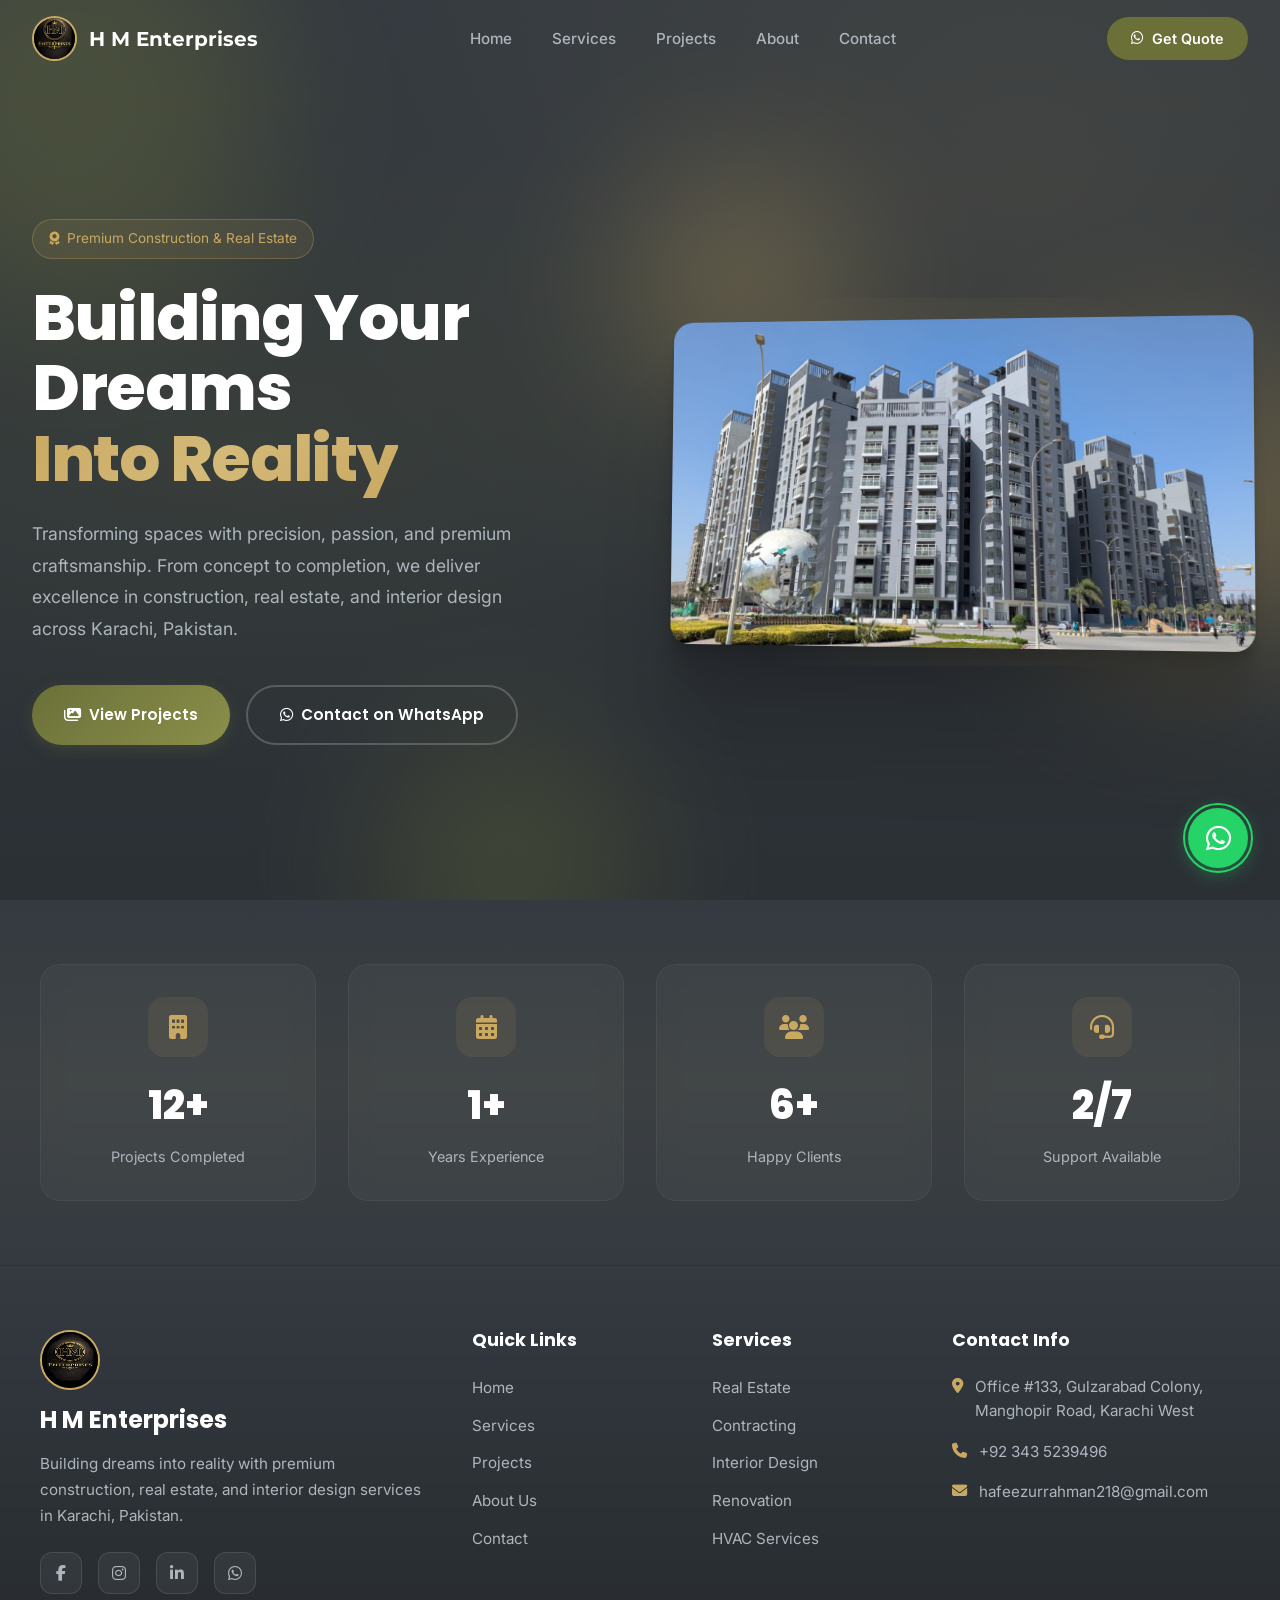
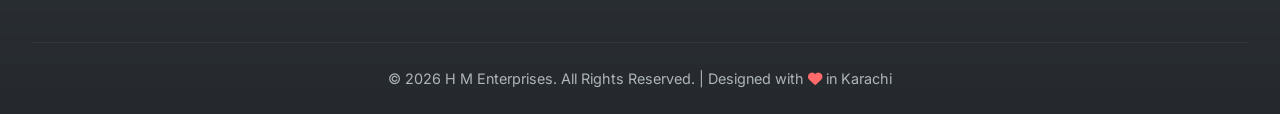
<file: index.html>
<!DOCTYPE html>
<html lang="en">
<head>
    <meta charset="UTF-8">
    <meta name="viewport" content="width=device-width, initial-scale=1.0">
    <title>H M Enterprises | Building Dreams Into Reality</title>
    <link rel="preconnect" href="https://fonts.googleapis.com">
    <link rel="preconnect" href="https://fonts.gstatic.com" crossorigin>
    <link href="https://fonts.googleapis.com/css2?family=Poppins:wght@300;400;500;600;700;800&family=Montserrat:wght@400;500;600;700;800&family=Inter:wght@300;400;500;600;700&display=swap" rel="stylesheet">
    <link rel="stylesheet" href="style.css">
    <link rel="stylesheet" href="https://cdnjs.cloudflare.com/ajax/libs/font-awesome/6.5.1/css/all.min.css">
</head>
<meta name="google-site-verification" content="NryVnWxj9DdoJFz3zTG2UWK9ZLEI1lqTYC0kqYDlHhw" />
<body>
    <!-- Navigation -->
    <nav class="navbar" id="navbar">
        <div class="nav-container">
            <a href="#" class="nav-logo">
                <img src="picture/logo.jpeg" alt="H M Enterprises Logo">
                <span>H M Enterprises</span>
            </a>
            <ul class="nav-links" id="navLinks">
                <li><a href="index.html" class="nav-link active">Home</a></li>
                <li><a href="services.html" class="nav-link">Services</a></li>
                <li><a href="projects.html" class="nav-link">Projects</a></li>
                <li><a href="about.html" class="nav-link">About</a></li>
                <li><a href="contact.html" class="nav-link">Contact</a></li>
            </ul>
            <a href="https://wa.me/923435239496" class="nav-cta" target="_blank">
                <i class="fab fa-whatsapp"></i> Get Quote
            </a>
            <button class="mobile-toggle" id="mobileToggle" aria-label="Toggle menu">
                <span></span>
                <span></span>
                <span></span>
            </button>
        </div>
    </nav>

    <!-- Hero Section -->
    <section class="hero" id="home">
        <div class="hero-bg">
            <div class="hero-gradient"></div>
            <div class="floating-shapes">
                <div class="shape shape-1"></div>
                <div class="shape shape-2"></div>
                <div class="shape shape-3"></div>
                <div class="shape shape-4"></div>
            </div>
        </div>
        <div class="hero-content">
            <div class="hero-badge reveal">
                <i class="fas fa-award"></i>
                <span>Premium Construction & Real Estate</span>
            </div>
            <h1 class="hero-title reveal">
                Building Your Dreams<br>
                <span class="gold-text">Into Reality</span>
            </h1>
            <p class="hero-subtitle reveal">
                Transforming spaces with precision, passion, and premium craftsmanship. 
                From concept to completion, we deliver excellence in construction, 
                real estate, and interior design across Karachi, Pakistan.
            </p>
            <div class="hero-buttons reveal">
                <a href="projects.html" class="btn btn-primary">
                    <i class="fas fa-images"></i> View Projects
                </a>
                <a href="https://wa.me/923435239496" class="btn btn-whatsapp" target="_blank">
                    <i class="fab fa-whatsapp"></i> Contact on WhatsApp
                </a>
            </div>
        </div>
        <div class="hero-image reveal">
            <img src="picture/office.jpeg" alt="Luxury Architecture">
            <div class="hero-image-glow"></div>
        </div>
    </section>

    <!-- Statistics Section -->
    <section class="stats" id="stats">
        <div class="stats-container">
            <div class="stat-item reveal" data-target="100">
                <div class="stat-icon"><i class="fas fa-building"></i></div>
                <div class="stat-number"><span class="counter">0</span>+</div>
                <div class="stat-label">Projects Completed</div>
            </div>
            <div class="stat-item reveal" data-target="15">
                <div class="stat-icon"><i class="fas fa-calendar-alt"></i></div>
                <div class="stat-number"><span class="counter">0</span>+</div>
                <div class="stat-label">Years Experience</div>
            </div>
            <div class="stat-item reveal" data-target="50">
                <div class="stat-icon"><i class="fas fa-users"></i></div>
                <div class="stat-number"><span class="counter">0</span>+</div>
                <div class="stat-label">Happy Clients</div>
            </div>
            <div class="stat-item reveal" data-target="24">
                <div class="stat-icon"><i class="fas fa-headset"></i></div>
                <div class="stat-number"><span class="counter">0</span>/7</div>
                <div class="stat-label">Support Available</div>
            </div>
        </div>
    </section>
    <!-- Footer -->
    <footer class="footer">
        <div class="footer-container">
            <div class="footer-brand">
                <img src="picture/logo.jpeg" alt="H M Enterprises">
                <h3>H M Enterprises</h3>
                <p>Building dreams into reality with premium construction, real estate, and interior design services in Karachi, Pakistan.</p>
                <div class="social-links">
                    <a href="#" aria-label="Facebook"><i class="fab fa-facebook-f"></i></a>
                    <a href="#" aria-label="Instagram"><i class="fab fa-instagram"></i></a>
                    <a href="#" aria-label="LinkedIn"><i class="fab fa-linkedin-in"></i></a>
                    <a href="https://wa.me/923435239496" aria-label="WhatsApp"><i class="fab fa-whatsapp"></i></a>
                </div>
            </div>
            <div class="footer-links">
                <h4>Quick Links</h4>
                <ul>
                    <li><a href="index.html">Home</a></li>
                    <li><a href="services.html">Services</a></li>
                    <li><a href="projects.html">Projects</a></li>
                    <li><a href="about.html">About Us</a></li>
                    <li><a href="contact.html">Contact</a></li>
                </ul>
            </div>
            <div class="footer-links">
                <h4>Services</h4>
                <ul>
                    <li><a href="#services">Real Estate</a></li>
                    <li><a href="#services">Contracting</a></li>
                    <li><a href="#services">Interior Design</a></li>
                    <li><a href="#services">Renovation</a></li>
                    <li><a href="#services">HVAC Services</a></li>
                </ul>
            </div>
            <div class="footer-contact">
                <h4>Contact Info</h4>
                <p><i class="fas fa-map-marker-alt"></i> Office #133, Gulzarabad Colony, Manghopir Road, Karachi West</p>
                <p><i class="fas fa-phone"></i> +92 343 5239496</p>
                <p><i class="fas fa-envelope"></i> hafeezurrahman218@gmail.com</p>
            </div>
        </div>
        <div class="footer-bottom">
            <p>&copy; 2026 H M Enterprises. All Rights Reserved. | Designed with <i class="fas fa-heart"></i> in Karachi</p>
        </div>
    </footer>

    <!-- Floating WhatsApp Button -->
    <a href="https://wa.me/923435239496" class="whatsapp-float" target="_blank" aria-label="Chat on WhatsApp">
        <i class="fab fa-whatsapp"></i>
        <span class="whatsapp-pulse"></span>
    </a>

    <script src="script.js"></script>
</body>
</html>
</file>
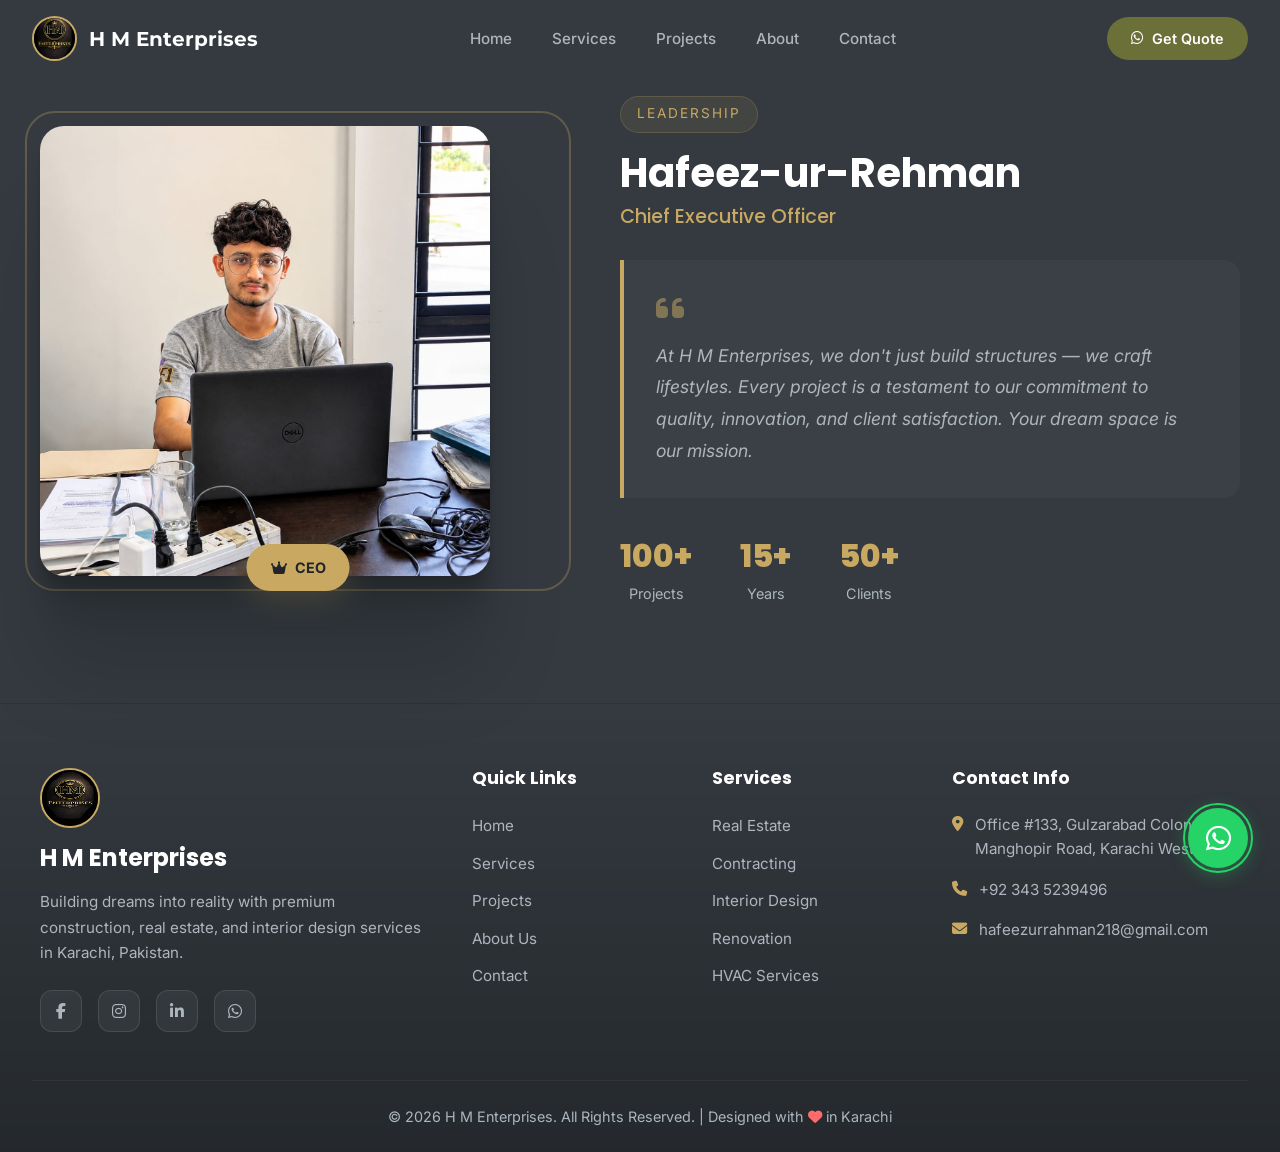
<file: about.html>
<!DOCTYPE html>
<html lang="en">
<head>
    <meta charset="UTF-8">
    <meta name="viewport" content="width=device-width, initial-scale=1.0">
    <title>H M Enterprises | Building Dreams Into Reality</title>
    <link rel="preconnect" href="https://fonts.googleapis.com">
    <link rel="preconnect" href="https://fonts.gstatic.com" crossorigin>
    <link href="https://fonts.googleapis.com/css2?family=Poppins:wght@300;400;500;600;700;800&family=Montserrat:wght@400;500;600;700;800&family=Inter:wght@300;400;500;600;700&display=swap" rel="stylesheet">
    <link rel="stylesheet" href="style.css">
    <link rel="stylesheet" href="https://cdnjs.cloudflare.com/ajax/libs/font-awesome/6.5.1/css/all.min.css">
</head>
<body>
    <!-- Navigation -->
    <nav class="navbar" id="navbar">
        <div class="nav-container">
            <a href="#" class="nav-logo">
                <img src="picture/logo.jpeg" alt="H M Enterprises Logo">
                <span>H M Enterprises</span>
            </a>
            <ul class="nav-links" id="navLinks">
                <li><a href="index.html" class="nav-link active">Home</a></li>
                <li><a href="services.html" class="nav-link">Services</a></li>
                <li><a href="projects.html" class="nav-link">Projects</a></li>
                <li><a href="about.html" class="nav-link">About</a></li>
                <li><a href="contact.html" class="nav-link">Contact</a></li>
            </ul>
            <a href="https://wa.me/923435239496" class="nav-cta" target="_blank">
                <i class="fab fa-whatsapp"></i> Get Quote
            </a>
            <button class="mobile-toggle" id="mobileToggle" aria-label="Toggle menu">
                <span></span>
                <span></span>
                <span></span>
            </button>
        </div>
    </nav>

   
    <!-- CEO Spotlight -->
    <section class="ceo" id="about">

        <div class="ceo-container">
            <div class="ceo-image reveal">
                <img src="picture/CEO.jpeg" alt="Hafeez-ur-Rehman - CEO">
                <div class="ceo-image-frame"></div>
                <div class="ceo-badge">
                    <i class="fas fa-crown"></i>
                    <span>CEO</span>
                </div>
            </div>
            <div class="ceo-content reveal">
                <span class="section-tag">Leadership</span>
                <h2>Hafeez-ur-Rehman</h2>
                <h3>Chief Executive Officer</h3>
                <div class="ceo-quote">
                    <i class="fas fa-quote-left"></i>
                    <p>At H M Enterprises, we don't just build structures — we craft lifestyles. Every project is a testament to our commitment to quality, innovation, and client satisfaction. Your dream space is our mission.</p>
                </div>
                <div class="ceo-stats">
                    <div>
                        <span>100+</span>
                        <small>Projects</small>
                    </div>
                    <div>
                        <span>15+</span>
                        <small>Years</small>
                    </div>
                    <div>
                        <span>50+</span>
                        <small>Clients</small>
                    </div>
                </div>
            </div>
        </div>
    </section>
    <!-- Footer -->
    <footer class="footer">
        <div class="footer-container">
            <div class="footer-brand">
                <img src="picture/logo.jpeg" alt="H M Enterprises">
                <h3>H M Enterprises</h3>
                <p>Building dreams into reality with premium construction, real estate, and interior design services in Karachi, Pakistan.</p>
                <div class="social-links">
                    <a href="#" aria-label="Facebook"><i class="fab fa-facebook-f"></i></a>
                    <a href="#" aria-label="Instagram"><i class="fab fa-instagram"></i></a>
                    <a href="#" aria-label="LinkedIn"><i class="fab fa-linkedin-in"></i></a>
                    <a href="https://wa.me/923435239496" aria-label="WhatsApp"><i class="fab fa-whatsapp"></i></a>
                </div>
            </div>
            <div class="footer-links">
                <h4>Quick Links</h4>
                 <ul>
                    <ul>
                    <li><a href="index.html">Home</a></li>
                    <li><a href="services.html">Services</a></li>
                    <li><a href="projects.html">Projects</a></li>
                    <li><a href="about.html">About Us</a></li>
                    <li><a href="contact.html">Contact</a></li>
                </ul>
                </ul>
            </div>
            <div class="footer-links">
                <h4>Services</h4>
                <ul>
                    <li><a href="#services">Real Estate</a></li>
                    <li><a href="#services">Contracting</a></li>
                    <li><a href="#services">Interior Design</a></li>
                    <li><a href="#services">Renovation</a></li>
                                        <li><a href="#services">HVAC Services</a></li>

                </ul>
            </div>
            <div class="footer-contact">
                <h4>Contact Info</h4>
                <p><i class="fas fa-map-marker-alt"></i> Office #133, Gulzarabad Colony, Manghopir Road, Karachi West</p>
                <p><i class="fas fa-phone"></i> +92 343 5239496</p>
                <p><i class="fas fa-envelope"></i> hafeezurrahman218@gmail.com</p>
            </div>
        </div>
        <div class="footer-bottom">
            <p>&copy; 2026 H M Enterprises. All Rights Reserved. | Designed with <i class="fas fa-heart"></i> in Karachi</p>
        </div>
    </footer>

    <!-- Floating WhatsApp Button -->
    <a href="https://wa.me/923435239496" class="whatsapp-float" target="_blank" aria-label="Chat on WhatsApp">
        <i class="fab fa-whatsapp"></i>
        <span class="whatsapp-pulse"></span>
    </a>

    <script src="script.js"></script>
</body>
</html>
</file>
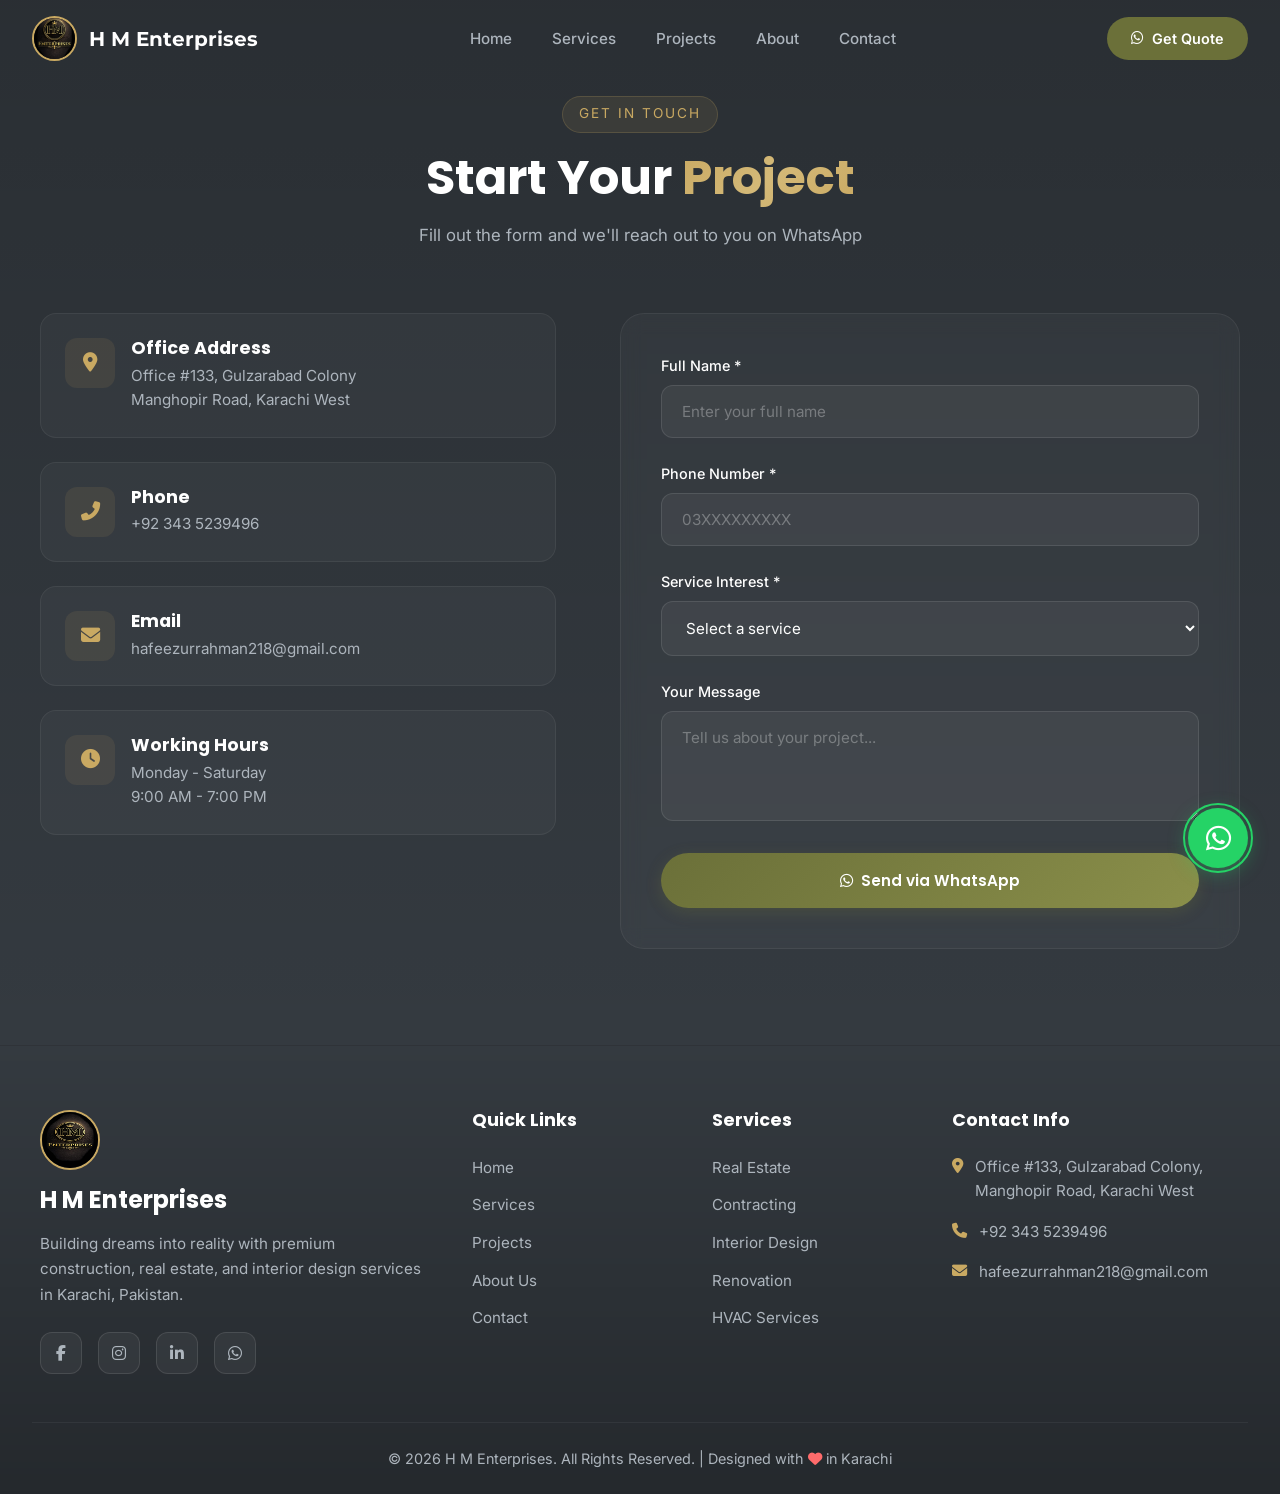
<file: contact.html>
<!DOCTYPE html>
<html lang="en">

<head>
    <meta charset="UTF-8">
    <meta name="viewport" content="width=device-width, initial-scale=1.0">
    <title>H M Enterprises | Building Dreams Into Reality</title>
    <link rel="preconnect" href="https://fonts.googleapis.com">
    <link rel="preconnect" href="https://fonts.gstatic.com" crossorigin>
    <link
        href="https://fonts.googleapis.com/css2?family=Poppins:wght@300;400;500;600;700;800&family=Montserrat:wght@400;500;600;700;800&family=Inter:wght@300;400;500;600;700&display=swap"
        rel="stylesheet">
    <link rel="stylesheet" href="style.css">
    <link rel="stylesheet" href="https://cdnjs.cloudflare.com/ajax/libs/font-awesome/6.5.1/css/all.min.css">
</head>

<body>
    <!-- Navigation -->
    <nav class="navbar" id="navbar">
        <div class="nav-container">
            <a href="#" class="nav-logo">
                <img src="picture/logo.jpeg" alt="H M Enterprises Logo">
                <span>H M Enterprises</span>
            </a>
            <ul class="nav-links" id="navLinks">
                <li><a href="index.html" class="nav-link active">Home</a></li>
                <li><a href="services.html" class="nav-link">Services</a></li>
                <li><a href="projects.html" class="nav-link">Projects</a></li>
                <li><a href="about.html" class="nav-link">About</a></li>
                <li><a href="contact.html" class="nav-link">Contact</a></li>
            </ul>
            <a href="https://wa.me/923435239496" class="nav-cta" target="_blank">
                <i class="fab fa-whatsapp"></i> Get Quote
            </a>
            <button class="mobile-toggle" id="mobileToggle" aria-label="Toggle menu">
                <span></span>
                <span></span>
                <span></span>
            </button>
        </div>
    </nav>


    <!-- Contact Section -->
    <section class="contact" id="contact">
        <div class="section-header reveal">
            <span class="section-tag">Get In Touch</span>
            <h2 class="section-title">Start Your <span class="gold-text">Project</span></h2>
            <p class="section-desc">Fill out the form and we'll reach out to you on WhatsApp</p>
        </div>
        <div class="contact-container">
            <div class="contact-info reveal">
                <div class="info-card">
                    <div class="info-icon"><i class="fas fa-map-marker-alt"></i></div>
                    <div>
                        <h4>Office Address</h4>
                        <p>Office #133, Gulzarabad Colony<br>Manghopir Road, Karachi West</p>
                    </div>
                </div>
                <div class="info-card">
                    <div class="info-icon"><i class="fas fa-phone-alt"></i></div>
                    <div>
                        <h4>Phone</h4>
                        <p>+92 343 5239496</p>
                    </div>
                </div>
                <div class="info-card">
                    <div class="info-icon"><i class="fas fa-envelope"></i></div>
                    <div>
                        <h4>Email</h4>
                        <p>hafeezurrahman218@gmail.com</p>
                    </div>
                </div>
                <div class="info-card">
                    <div class="info-icon"><i class="fas fa-clock"></i></div>
                    <div>
                        <h4>Working Hours</h4>
                        <p>Monday - Saturday<br>9:00 AM - 7:00 PM</p>
                    </div>
                </div>
            </div>
            <form class="contact-form reveal" id="contactForm">
                <div class="form-group">
                    <label for="name">Full Name *</label>
                    <input type="text" id="name" name="name" placeholder="Enter your full name" required>
                    <span class="error-message" id="nameError"></span>
                </div>
                <div class="form-group">
                    <label for="phone">Phone Number *</label>
                    <input type="tel" id="phone" name="phone" placeholder="03XXXXXXXXX" required>
                    <span class="error-message" id="phoneError"></span>
                </div>
                <div class="form-group">
                    <label for="service">Service Interest *</label>
                    <select id="service" name="service" required>
                        <option value="">Select a service</option>
                        <option value="Real Estate">Real Estate</option>
                        <option value="Contracting">Contracting</option>
                        <option value="Interior Design">Interior Design</option>
                        <option value="Renovation">Renovation</option>
                    </select>
                    <span class="error-message" id="serviceError"></span>
                </div>
                <div class="form-group">
                    <label for="message">Your Message</label>
                    <textarea id="message" name="message" rows="4"
                        placeholder="Tell us about your project..."></textarea>
                </div>
                <button type="submit" class="btn btn-primary btn-full">
                    <i class="fab fa-whatsapp"></i> Send via WhatsApp
                </button>
            </form>
        </div>
    </section>

    <!-- Footer -->
    <footer class="footer">
        <div class="footer-container">
            <div class="footer-brand">
                <img src="picture/logo.jpeg" alt="H M Enterprises">
                <h3>H M Enterprises</h3>
                <p>Building dreams into reality with premium construction, real estate, and interior design services in
                    Karachi, Pakistan.</p>
                <div class="social-links">
                    <a href="#" aria-label="Facebook"><i class="fab fa-facebook-f"></i></a>
                    <a href="#" aria-label="Instagram"><i class="fab fa-instagram"></i></a>
                    <a href="#" aria-label="LinkedIn"><i class="fab fa-linkedin-in"></i></a>
                    <a href="https://wa.me/923435239496" aria-label="WhatsApp"><i class="fab fa-whatsapp"></i></a>
                </div>
            </div>
            <div class="footer-links">
                <h4>Quick Links</h4>
                 <ul>
                   <ul>
                    <li><a href="index.html">Home</a></li>
                    <li><a href="services.html">Services</a></li>
                    <li><a href="projects.html">Projects</a></li>
                    <li><a href="about.html">About Us</a></li>
                    <li><a href="contact.html">Contact</a></li>
                </ul>
                </ul>
            </div>
            <div class="footer-links">
                <h4>Services</h4>
                <ul>
                    <li><a href="#services">Real Estate</a></li>
                    <li><a href="#services">Contracting</a></li>
                    <li><a href="#services">Interior Design</a></li>
                    <li><a href="#services">Renovation</a></li>
                    <li><a href="#services">HVAC Services</a></li>

                </ul>
            </div>
            <div class="footer-contact">
                <h4>Contact Info</h4>
                <p><i class="fas fa-map-marker-alt"></i> Office #133, Gulzarabad Colony, Manghopir Road, Karachi West
                </p>
                <p><i class="fas fa-phone"></i> +92 343 5239496</p>
                <p><i class="fas fa-envelope"></i> hafeezurrahman218@gmail.com</p>
            </div>
        </div>
        <div class="footer-bottom">
            <p>&copy; 2026 H M Enterprises. All Rights Reserved. | Designed with <i class="fas fa-heart"></i> in Karachi
            </p>
        </div>
    </footer>

    <!-- Floating WhatsApp Button -->
    <a href="https://wa.me/923435239496" class="whatsapp-float" target="_blank" aria-label="Chat on WhatsApp">
        <i class="fab fa-whatsapp"></i>
        <span class="whatsapp-pulse"></span>
    </a>

    <script src="script.js"></script>
</body>

</html>
</file>
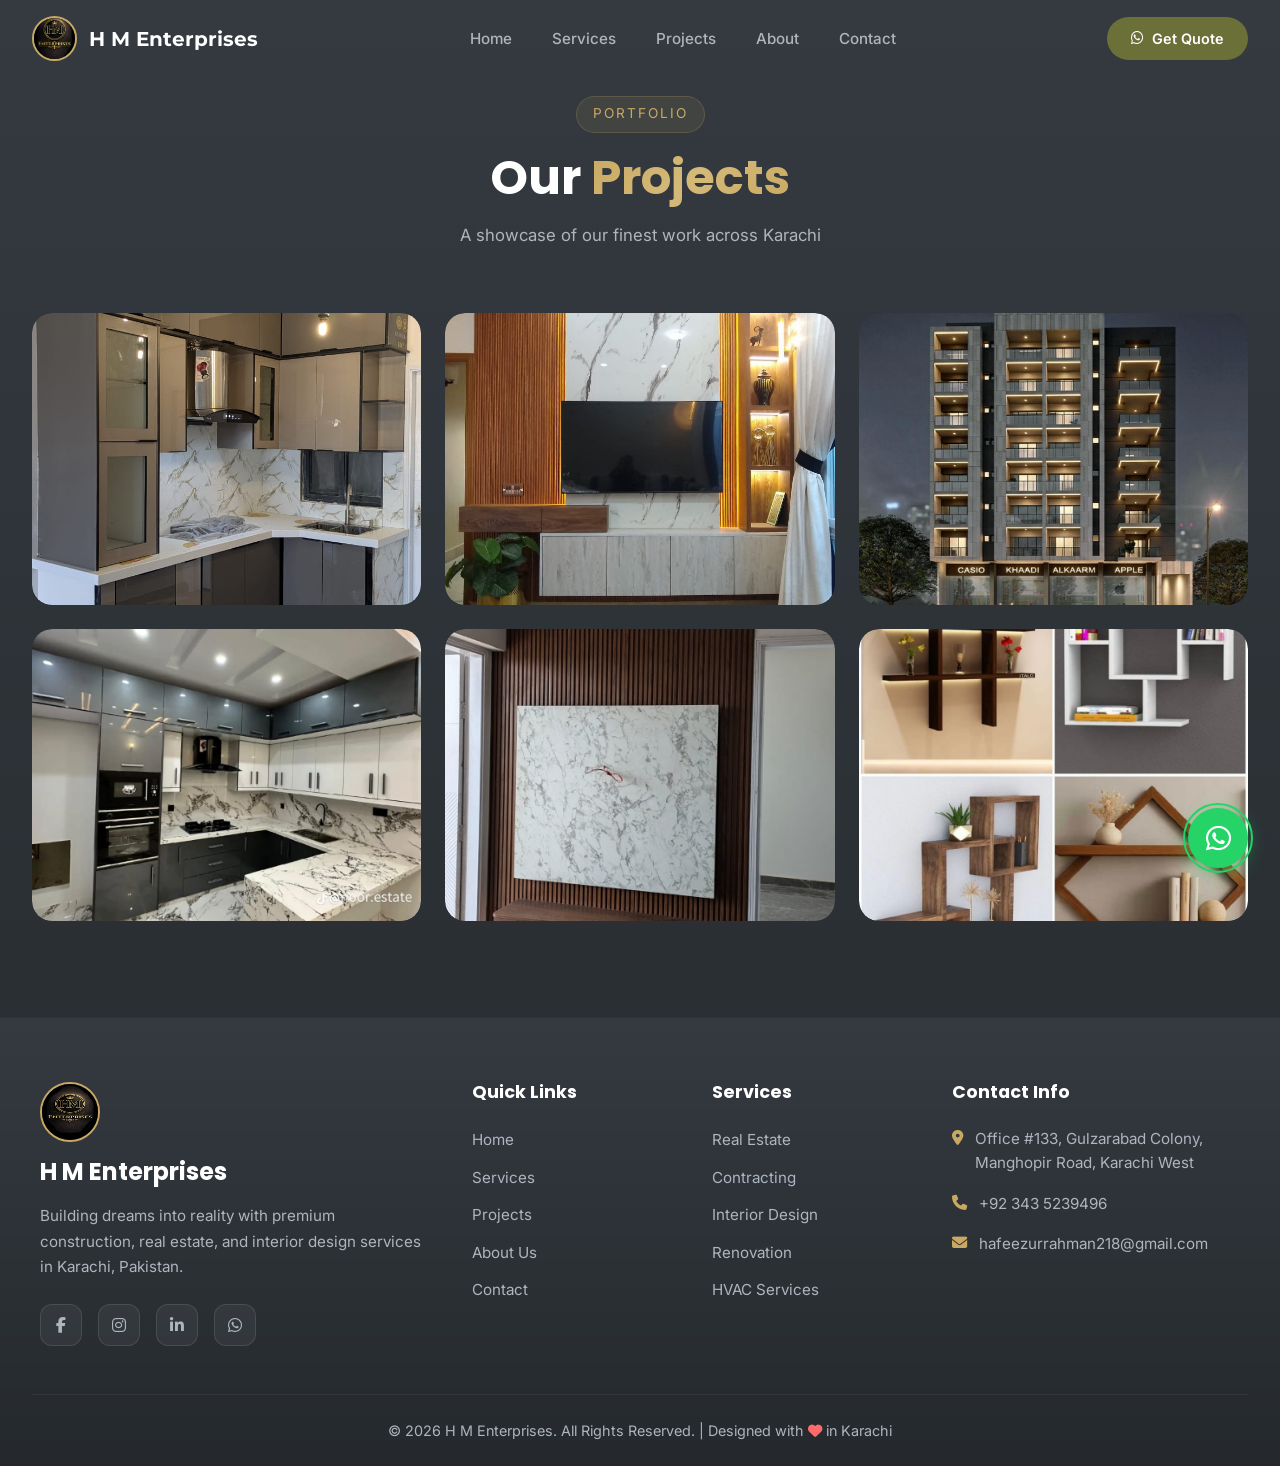
<file: projects.html>
<!DOCTYPE html>
<html lang="en">

<head>
    <meta charset="UTF-8">
    <meta name="viewport" content="width=device-width, initial-scale=1.0">
    <title>H M Enterprises | Building Dreams Into Reality</title>
    <link rel="preconnect" href="https://fonts.googleapis.com">
    <link rel="preconnect" href="https://fonts.gstatic.com" crossorigin>
    <link
        href="https://fonts.googleapis.com/css2?family=Poppins:wght@300;400;500;600;700;800&family=Montserrat:wght@400;500;600;700;800&family=Inter:wght@300;400;500;600;700&display=swap"
        rel="stylesheet">
    <link rel="stylesheet" href="style.css">
    <link rel="stylesheet" href="https://cdnjs.cloudflare.com/ajax/libs/font-awesome/6.5.1/css/all.min.css">
</head>

<body>
    <!-- Navigation -->
    <nav class="navbar" id="navbar">
        <div class="nav-container">
            <a href="#" class="nav-logo">
                <img src="picture/logo.jpeg" alt="H M Enterprises Logo">
                <span>H M Enterprises</span>
            </a>
            <ul class="nav-links" id="navLinks">
                <li><a href="index.html" class="nav-link active">Home</a></li>
                <li><a href="services.html" class="nav-link">Services</a></li>
                <li><a href="projects.html" class="nav-link">Projects</a></li>
                <li><a href="about.html" class="nav-link">About</a></li>
                <li><a href="contact.html" class="nav-link">Contact</a></li>
            </ul>
            <a href="https://wa.me/923435239496" class="nav-cta" target="_blank">
                <i class="fab fa-whatsapp"></i> Get Quote
            </a>
            <button class="mobile-toggle" id="mobileToggle" aria-label="Toggle menu">
                <span></span>
                <span></span>
                <span></span>
            </button>
        </div>
    </nav>
    <!-- project -->
    <!-- Projects Gallery -->
    <section class="projects" id="projects">
        <div class="section-header reveal">
            <span class="section-tag">Portfolio</span>
            <h2 class="section-title">Our <span class="gold-text">Projects</span></h2>
            <p class="section-desc">A showcase of our finest work across Karachi</p>
        </div>
        <div class="projects-grid">
            <div class="project-card reveal">
                <div class="project-image">
                    <img src="picture/kitchen2.jpeg" alt="Luxury Kitchen">
                    <div class="project-overlay">
                        <span class="project-tag">Interior Design</span>
                        <h4>Modern Luxury Kitchen</h4>
                    </div>
                </div>
            </div>
            <div class="project-card reveal">
                <div class="project-image">
                    <img src="picture/tv2.jpeg" alt="TV Lounge">
                    <div class="project-overlay">
                        <span class="project-tag">Interior Design</span>
                        <h4>Premium TV Lounge</h4>
                    </div>
                </div>
            </div>
            <div class="project-card reveal">
                <div class="project-image">
                    <img src="picture/apart.jpeg" alt="Apartment Building">
                    <div class="project-overlay">
                        <span class="project-tag">Real Estate</span>
                        <h4>Luxury Apartments</h4>
                    </div>
                </div>
            </div>
            <div class="project-card reveal">
                <div class="project-image">
                    <img src="picture/kitchen.jpeg" alt="Kitchen Design">
                    <div class="project-overlay">
                        <span class="project-tag">Interior Design</span>
                        <h4>Contemporary Kitchen</h4>
                    </div>
                </div>
            </div>
            <div class="project-card reveal">
                <div class="project-image">
                    <img src="picture/tv wall.jpeg" alt="TV Wall Design">
                    <div class="project-overlay">
                        <span class="project-tag">Renovation</span>
                        <h4>Modern TV Wall Unit</h4>
                    </div>
                </div>
            </div>
            <div class="project-card reveal">
                <div class="project-image">
                    <img src="picture/wall panelling.jpeg" alt="Wall Paneling">
                    <div class="project-overlay">
                        <span class="project-tag">Interior Design</span>
                        <h4>Wooden Wall Paneling</h4>
                    </div>
                </div>
            </div>
        </div>
    </section>

    <!-- Footer -->
    <footer class="footer">
        <div class="footer-container">
            <div class="footer-brand">
                                <img src="picture/logo.jpeg" alt="H M Enterprises">
                    
                <h3>H M Enterprises</h3>
                <p>Building dreams into reality with premium construction, real estate, and interior design services in
                    Karachi, Pakistan.</p>
                <div class="social-links">
                    <a href="#" aria-label="Facebook"><i class="fab fa-facebook-f"></i></a>
                    <a href="#" aria-label="Instagram"><i class="fab fa-instagram"></i></a>
                    <a href="#" aria-label="LinkedIn"><i class="fab fa-linkedin-in"></i></a>
                    <a href="https://wa.me/923435239496" aria-label="WhatsApp"><i class="fab fa-whatsapp"></i></a>
                </div>
            </div>
            <div class="footer-links">
                <h4>Quick Links</h4>
               <ul>
                    <li><a href="index.html">Home</a></li>
                    <li><a href="services.html">Services</a></li>
                    <li><a href="projects.html">Projects</a></li>
                    <li><a href="about.html">About Us</a></li>
                    <li><a href="contact.html">Contact</a></li>
                </ul>
            </div>
            <div class="footer-links">
                <h4>Services</h4>
                <ul>
                    <li><a href="#services">Real Estate</a></li>
                    <li><a href="#services">Contracting</a></li>
                    <li><a href="#services">Interior Design</a></li>
                    <li><a href="#services">Renovation</a></li>
                 <li><a href="#services">HVAC Services</a></li>

                </ul>
            </div>
            <div class="footer-contact">
                <h4>Contact Info</h4>
                <p><i class="fas fa-map-marker-alt"></i> Office #133, Gulzarabad Colony, Manghopir Road, Karachi West
                </p>
                <p><i class="fas fa-phone"></i> +92 343 5239496</p>
                <p><i class="fas fa-envelope"></i> hafeezurrahman218@gmail.com</p>
            </div>
        </div>
        <div class="footer-bottom">
            <p>&copy; 2026 H M Enterprises. All Rights Reserved. | Designed with <i class="fas fa-heart"></i> in Karachi
            </p>
        </div>
    </footer>

    <!-- Floating WhatsApp Button -->
    <a href="https://wa.me/923435239496" class="whatsapp-float" target="_blank" aria-label="Chat on WhatsApp">
        <i class="fab fa-whatsapp"></i>
        <span class="whatsapp-pulse"></span>
    </a>

    <script src="script.js"></script>
</body>

</html>
</file>
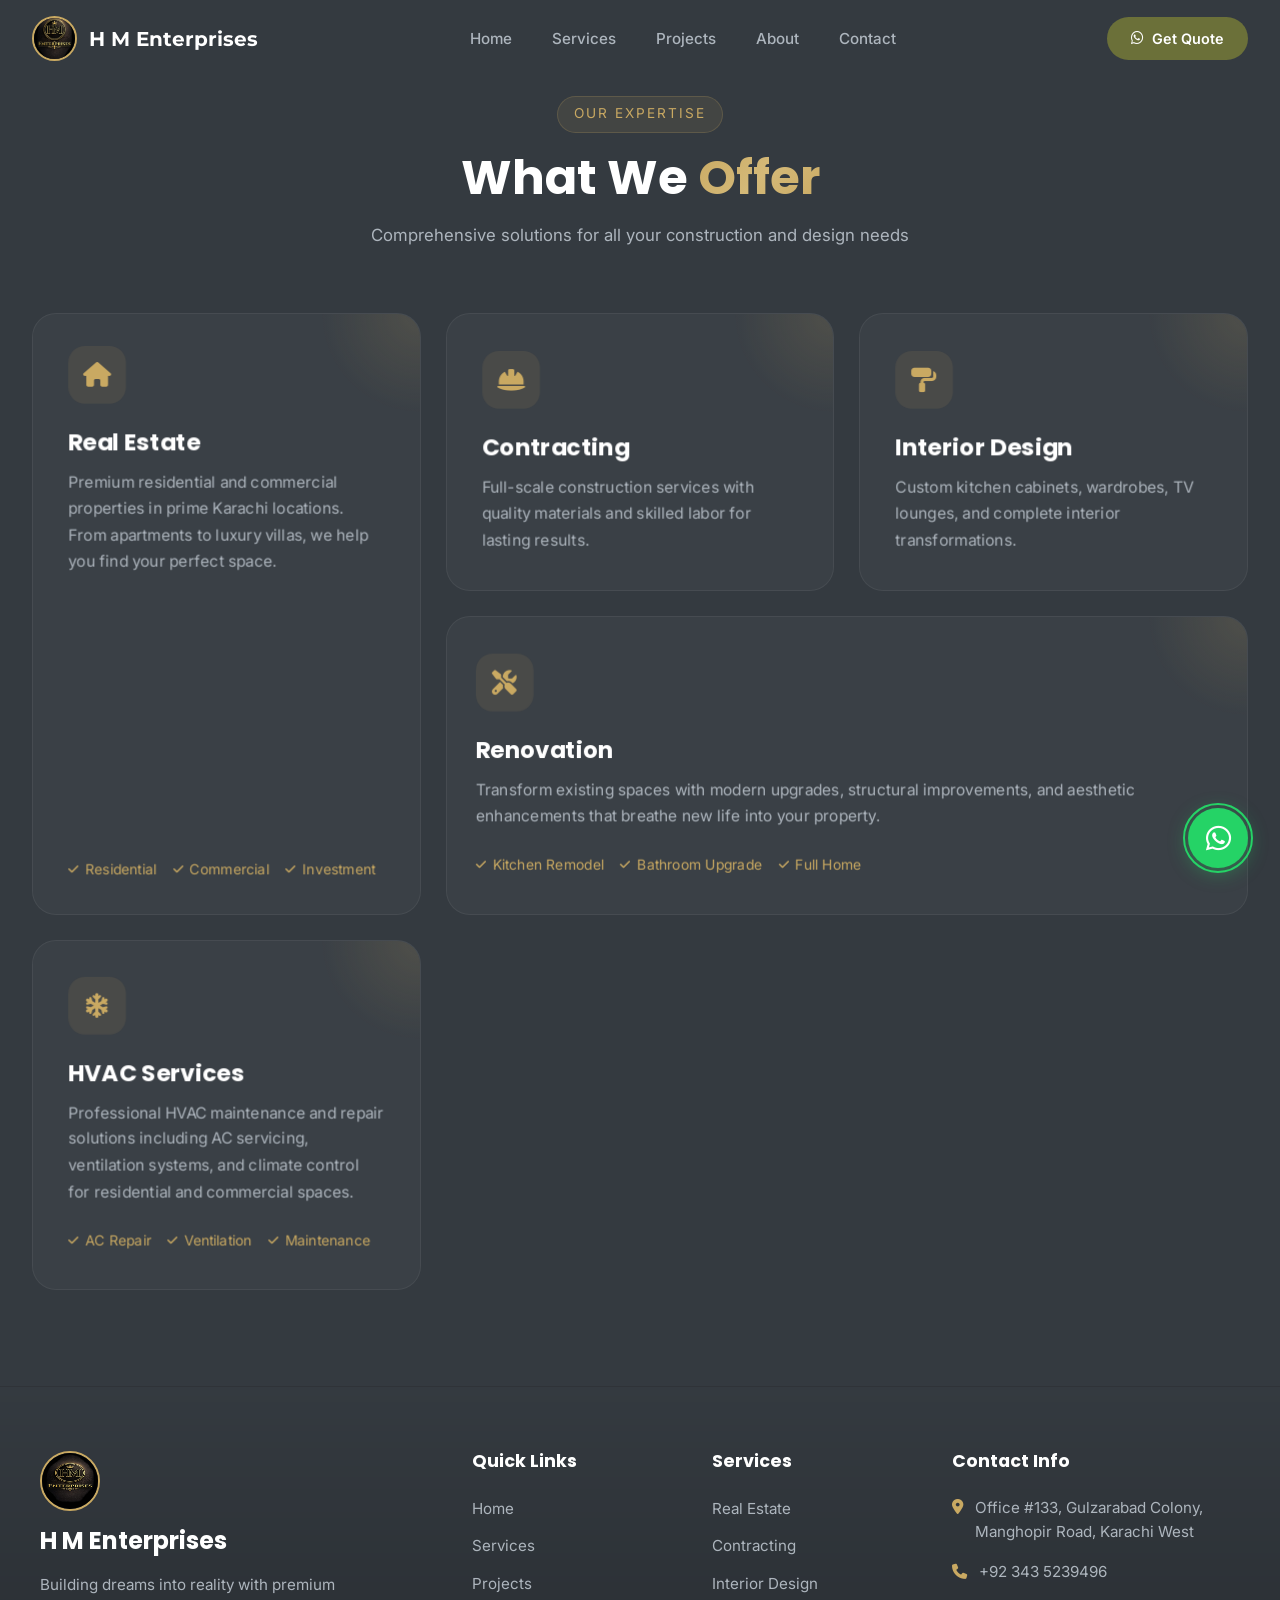
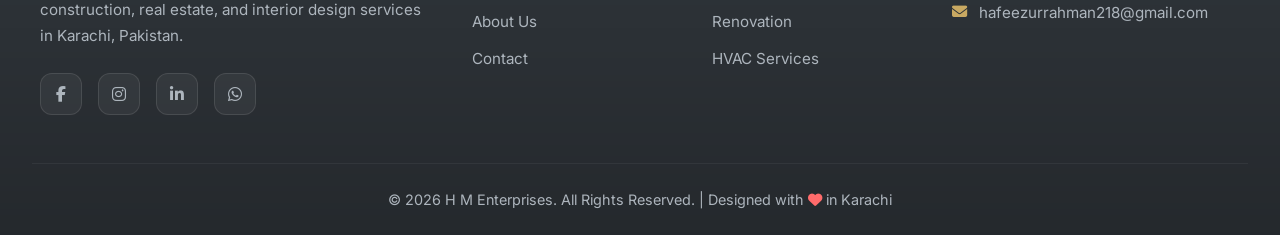
<file: services.html>
<!DOCTYPE html>
<html lang="en">

<head>
    <meta charset="UTF-8">
    <meta name="viewport" content="width=device-width, initial-scale=1.0">
    <title>H M Enterprises | Building Dreams Into Reality</title>
    <link rel="preconnect" href="https://fonts.googleapis.com">
    <link rel="preconnect" href="https://fonts.gstatic.com" crossorigin>
    <link
        href="https://fonts.googleapis.com/css2?family=Poppins:wght@300;400;500;600;700;800&family=Montserrat:wght@400;500;600;700;800&family=Inter:wght@300;400;500;600;700&display=swap"
        rel="stylesheet">
    <link rel="stylesheet" href="style.css">
    <link rel="stylesheet" href="https://cdnjs.cloudflare.com/ajax/libs/font-awesome/6.5.1/css/all.min.css">
<base target="_blank">
</head>

<body>
    <!-- Navigation -->
    <nav class="navbar" id="navbar">
        <div class="nav-container">
            <a href="#" class="nav-logo">
                <img src="picture/logo.jpeg" alt="H M Enterprises Logo">
                <span>H M Enterprises</span>
            </a>
            <ul class="nav-links" id="navLinks">
                <li><a href="index.html" class="nav-link active">Home</a></li>
                <li><a href="services.html" class="nav-link">Services</a></li>
                <li><a href="projects.html" class="nav-link">Projects</a></li>
                <li><a href="about.html" class="nav-link">About</a></li>
                <li><a href="contact.html" class="nav-link">Contact</a></li>
            </ul>
            <a href="https://wa.me/923435239496" class="nav-cta" target="_blank">
                <i class="fab fa-whatsapp"></i> Get Quote
            </a>
            <button class="mobile-toggle" id="mobileToggle" aria-label="Toggle menu">
                <span></span>
                <span></span>
                <span></span>
            </button>
        </div>
    </nav>
    <!-- Services Section - Bento Grid -->
    <section class="services" id="services">
        <div class="section-header reveal">
            <span class="section-tag">Our Expertise</span>
            <h2 class="section-title">What We <span class="gold-text">Offer</span></h2>
            <p class="section-desc">Comprehensive solutions for all your construction and design needs</p>
        </div>
        <div class="bento-grid">
            <div class="bento-card bento-large reveal tilt-card" data-tilt>
                <div class="bento-glow"></div>
                <div class="bento-icon">
                    <i class="fas fa-home"></i>
                </div>
                <h3>Real Estate</h3>
                <p>Premium residential and commercial properties in prime Karachi locations. From apartments to luxury
                    villas, we help you find your perfect space.</p>
                <div class="bento-features">
                    <span><i class="fas fa-check"></i> Residential</span>
                    <span><i class="fas fa-check"></i> Commercial</span>
                    <span><i class="fas fa-check"></i> Investment</span>
                </div>
            </div>
            <div class="bento-card reveal tilt-card" data-tilt>
                <div class="bento-glow"></div>
                <div class="bento-icon">
                    <i class="fas fa-hard-hat"></i>
                </div>
                <h3>Contracting</h3>
                <p>Full-scale construction services with quality materials and skilled labor for lasting results.</p>
            </div>
            <div class="bento-card reveal tilt-card" data-tilt>
                <div class="bento-glow"></div>
                <div class="bento-icon">
                    <i class="fas fa-paint-roller"></i>
                </div>
                <h3>Interior Design</h3>
                <p>Custom kitchen cabinets, wardrobes, TV lounges, and complete interior transformations.</p>
            </div>
            <div class="bento-card bento-wide reveal tilt-card" data-tilt>
                <div class="bento-glow"></div>
                <div class="bento-icon">
                    <i class="fas fa-tools"></i>
                </div>
                <h3>Renovation</h3>
                <p>Transform existing spaces with modern upgrades, structural improvements, and aesthetic enhancements
                    that breathe new life into your property.</p>
                <div class="bento-features">
                    <span><i class="fas fa-check"></i> Kitchen Remodel</span>
                    <span><i class="fas fa-check"></i> Bathroom Upgrade</span>
                    <span><i class="fas fa-check"></i> Full Home</span>
                </div>

            </div>
            <div class="bento-card reveal tilt-card" data-tilt>
            <div class="bento-glow"></div>

            <div class="bento-icon">
                <i class="fas fa-snowflake"></i>
            </div>

            <h3>HVAC Services</h3>

            <p>
                Professional HVAC maintenance and repair solutions including AC servicing,
                ventilation systems, and climate control for residential and commercial spaces.
            </p>

            <div class="bento-features">
                <span><i class="fas fa-check"></i> AC Repair</span>
                <span><i class="fas fa-check"></i> Ventilation</span>
                <span><i class="fas fa-check"></i> Maintenance</span>
            </div>
        </div>
    </section>

    <!-- Footer -->
    <footer class="footer">
        <div class="footer-container">
            <div class="footer-brand">
                <img src="picture/logo.jpeg" alt="H M Enterprises">
                <h3>H M Enterprises</h3>
                <p>Building dreams into reality with premium construction, real estate, and interior design services in
                    Karachi, Pakistan.</p>
                <div class="social-links">
                    <a href="#" aria-label="Facebook"><i class="fab fa-facebook-f"></i></a>
                    <a href="#" aria-label="Instagram"><i class="fab fa-instagram"></i></a>
                    <a href="#" aria-label="LinkedIn"><i class="fab fa-linkedin-in"></i></a>
                    <a href="https://wa.me/923435239496" aria-label="WhatsApp"><i class="fab fa-whatsapp"></i></a>
                </div>
            </div>
            <div class="footer-links">
                <h4>Quick Links</h4>
                <ul>
                   <ul>
                    <li><a href="index.html">Home</a></li>
                    <li><a href="services.html">Services</a></li>
                    <li><a href="projects.html">Projects</a></li>
                    <li><a href="about.html">About Us</a></li>
                    <li><a href="contact.html">Contact</a></li>
                </ul>
                </ul>
            </div>
            <div class="footer-links">
                <h4>Services</h4>
                <ul>
                    <li><a href="#services">Real Estate</a></li>
                    <li><a href="#services">Contracting</a></li>
                    <li><a href="#services">Interior Design</a></li>
                    <li><a href="#services">Renovation</a></li>
                    <li><a href="#services">HVAC Services</a></li>


                </ul>
            </div>
            <div class="footer-contact">
                <h4>Contact Info</h4>
                <p><i class="fas fa-map-marker-alt"></i> Office #133, Gulzarabad Colony, Manghopir Road, Karachi West
                </p>
                <p><i class="fas fa-phone"></i> +92 343 5239496</p>
                <p><i class="fas fa-envelope"></i> hafeezurrahman218@gmail.com</p>
            </div>
        </div>
        <div class="footer-bottom">
            <p>&copy; 2026 H M Enterprises. All Rights Reserved. | Designed with <i class="fas fa-heart"></i> in Karachi
            </p>
        </div>
    </footer>

    <!-- Floating WhatsApp Button -->
    <a href="https://wa.me/923435239496" class="whatsapp-float" target="_blank" aria-label="Chat on WhatsApp">
        <i class="fab fa-whatsapp"></i>
        <span class="whatsapp-pulse"></span>
    </a>

    <script src="script.js"></script>
</body>

</html>
</file>
<file: style.css>
/* ============================================
   H M ENTERPRISES - PREMIUM LANDING PAGE
   Tech: HTML5, CSS3, Vanilla JS
   ============================================ */

/* CSS Variables */
:root {
    --color-charcoal: #343a40;
    --color-charcoal-light: #495057;
    --color-olive: #6b7039;
    --color-olive-light: #8a8f4a;
    --color-gold: #c9a962;
    --color-gold-light: #d4b978;
    --color-gold-dark: #a88b4a;
    --color-white: #ffffff;
    --color-off-white: #f8f9fa;
    --color-gray: #adb5bd;
    --color-dark: #212529;
    
    --font-poppins: 'Poppins', sans-serif;
    --font-montserrat: 'Montserrat', sans-serif;
    --font-inter: 'Inter', sans-serif;
    
    --transition-smooth: all 0.4s cubic-bezier(0.4, 0, 0.2, 1);
    --transition-bounce: all 0.5s cubic-bezier(0.68, -0.55, 0.265, 1.55);
    
    --shadow-sm: 0 2px 8px rgba(0,0,0,0.08);
    --shadow-md: 0 8px 30px rgba(0,0,0,0.12);
    --shadow-lg: 0 20px 60px rgba(0,0,0,0.15);
    --shadow-gold: 0 8px 30px rgba(201, 169, 98, 0.2);
    --shadow-3d: 
        0 2.8px 2.2px rgba(0,0,0,0.034),
        0 6.7px 5.3px rgba(0,0,0,0.048),
        0 12.5px 10px rgba(0,0,0,0.06),
        0 22.3px 17.9px rgba(0,0,0,0.072),
        0 41.8px 33.4px rgba(0,0,0,0.086),
        0 100px 80px rgba(0,0,0,0.12);
}

/* Reset & Base */
*, *::before, *::after {
    margin: 0;
    padding: 0;
    box-sizing: border-box;
}

html {
    scroll-behavior: smooth;
    font-size: 16px;
}

body {
    font-family: var(--font-inter);
    background-color: var(--color-charcoal);
    color: var(--color-white);
    line-height: 1.6;
    overflow-x: hidden;
    -webkit-font-smoothing: antialiased;
}

img {
    max-width: 100%;
    height: auto;
    display: block;
}

a {
    text-decoration: none;
    color: inherit;
}

ul {
    list-style: none;
}

/* Typography */
h1, h2, h3, h4, h5, h6 {
    font-family: var(--font-poppins);
    font-weight: 700;
    line-height: 1.2;
}

.gold-text {
    color: var(--color-gold);
    background: linear-gradient(135deg, var(--color-gold) 0%, var(--color-gold-light) 50%, var(--color-gold) 100%);
    -webkit-background-clip: text;
    -webkit-text-fill-color: transparent;
    background-clip: text;
}

/* ============================================
   NAVIGATION - Glassmorphism
   ============================================ */
.navbar {
    position: fixed;
    top: 0;
    left: 0;
    width: 100%;
    z-index: 1000;
    padding: 1rem 0;
    transition: var(--transition-smooth);
}

.navbar.scrolled {
    background: rgba(52, 58, 64, 0.85);
    backdrop-filter: blur(20px);
    -webkit-backdrop-filter: blur(20px);
    box-shadow: var(--shadow-md);
    padding: 0.75rem 0;
}

.nav-container {
    max-width: 1400px;
    margin: 0 auto;
    padding: 0 2rem;
    display: flex;
    align-items: center;
    justify-content: space-between;
}

.nav-logo {
    display: flex;
    align-items: center;
    gap: 0.75rem;
    font-family: var(--font-montserrat);
    font-weight: 700;
    font-size: 1.25rem;
}

.nav-logo img {
    width: 45px;
    height: 45px;
    border-radius: 50%;
    object-fit: cover;
    border: 2px solid var(--color-gold);
}

.nav-links {
    display: flex;
    gap: 2.5rem;
}

.nav-link {
    font-family: var(--font-inter);
    font-weight: 500;
    font-size: 0.95rem;
    color: var(--color-gray);
    transition: var(--transition-smooth);
    position: relative;
}

.nav-link::after {
    content: '';
    position: absolute;
    bottom: -5px;
    left: 0;
    width: 0;
    height: 2px;
    background: var(--color-gold);
    transition: var(--transition-smooth);
}

.nav-link:hover,
.nav-link.active {
    color: var(--color-white);
}

.nav-link:hover::after,
.nav-link.active::after {
    width: 100%;
}

.nav-cta {
    display: inline-flex;
    align-items: center;
    gap: 0.5rem;
    padding: 0.6rem 1.5rem;
    background: var(--color-olive);
    color: var(--color-white);
    border-radius: 50px;
    font-weight: 600;
    font-size: 0.9rem;
    transition: var(--transition-smooth);
}

.nav-cta:hover {
    background: var(--color-olive-light);
    transform: translateY(-2px);
    box-shadow: var(--shadow-gold);
}

.mobile-toggle {
    display: none;
    flex-direction: column;
    gap: 5px;
    background: none;
    border: none;
    cursor: pointer;
    padding: 5px;
}

.mobile-toggle span {
    display: block;
    width: 25px;
    height: 2px;
    background: var(--color-white);
    transition: var(--transition-smooth);
}

/* ============================================
   HERO SECTION
   ============================================ */
.hero {
    min-height: 100vh;
    display: flex;
    align-items: center;
    padding: 8rem 2rem 4rem;
    position: relative;
    overflow: hidden;
}

.hero-bg {
    position: absolute;
    inset: 0;
    z-index: 0;
}

.hero-gradient {
    position: absolute;
    inset: 0;
    background: 
        radial-gradient(ellipse at 20% 50%, rgba(107, 112, 57, 0.15) 0%, transparent 50%),
        radial-gradient(ellipse at 80% 20%, rgba(201, 169, 98, 0.1) 0%, transparent 50%),
        linear-gradient(180deg, var(--color-charcoal) 0%, #2b3035 100%);
}

.floating-shapes {
    position: absolute;
    inset: 0;
    overflow: hidden;
}

.shape {
    position: absolute;
    border-radius: 50%;
    filter: blur(80px);
    opacity: 0.4;
    animation: float 20s infinite ease-in-out;
}

.shape-1 {
    width: 400px;
    height: 400px;
    background: var(--color-olive);
    top: -10%;
    left: -10%;
    animation-delay: 0s;
}

.shape-2 {
    width: 300px;
    height: 300px;
    background: var(--color-gold);
    top: 40%;
    right: -5%;
    animation-delay: -5s;
}

.shape-3 {
    width: 250px;
    height: 250px;
    background: var(--color-olive);
    bottom: -10%;
    left: 30%;
    animation-delay: -10s;
}

.shape-4 {
    width: 200px;
    height: 200px;
    background: var(--color-gold);
    top: 20%;
    left: 50%;
    animation-delay: -15s;
}

@keyframes float {
    0%, 100% { transform: translate(0, 0) scale(1); }
    25% { transform: translate(30px, -30px) scale(1.1); }
    50% { transform: translate(-20px, 20px) scale(0.9); }
    75% { transform: translate(20px, 10px) scale(1.05); }
}

.hero-content {
    position: relative;
    z-index: 1;
    max-width: 650px;
    flex: 1;
}

.hero-badge {
    display: inline-flex;
    align-items: center;
    gap: 0.5rem;
    padding: 0.5rem 1rem;
    background: rgba(201, 169, 98, 0.1);
    border: 1px solid rgba(201, 169, 98, 0.3);
    border-radius: 50px;
    font-size: 0.85rem;
    color: var(--color-gold);
    margin-bottom: 1.5rem;
}

.hero-title {
    font-size: clamp(2.5rem, 5vw, 4rem);
    font-weight: 800;
    line-height: 1.1;
    margin-bottom: 1.5rem;
    letter-spacing: -0.02em;
}

.hero-subtitle {
    font-size: 1.1rem;
    color: var(--color-gray);
    margin-bottom: 2.5rem;
    max-width: 500px;
    line-height: 1.8;
}

.hero-buttons {
    display: flex;
    gap: 1rem;
    flex-wrap: wrap;
}

.hero-image {
    position: relative;
    z-index: 1;
    flex: 1;
    max-width: 600px;
    margin-left: 3rem;
}

.hero-image img {
    border-radius: 20px;
    box-shadow: var(--shadow-3d);
    transform: perspective(1000px) rotateY(-5deg) rotateX(2deg);
    transition: var(--transition-smooth);
}

.hero-image:hover img {
    transform: perspective(1000px) rotateY(0deg) rotateX(0deg);
}

.hero-image-glow {
    position: absolute;
    inset: -20px;
    background: radial-gradient(circle at center, rgba(201, 169, 98, 0.2) 0%, transparent 70%);
    z-index: -1;
    border-radius: 30px;
}

/* Buttons */
.btn {
    display: inline-flex;
    align-items: center;
    gap: 0.5rem;
    padding: 1rem 2rem;
    border-radius: 50px;
    font-family: var(--font-poppins);
    font-weight: 600;
    font-size: 0.95rem;
    transition: var(--transition-smooth);
    cursor: pointer;
    border: none;
}

.btn-primary {
    background: linear-gradient(135deg, var(--color-olive) 0%, var(--color-olive-light) 100%);
    color: var(--color-white);
    box-shadow: 0 4px 15px rgba(107, 112, 57, 0.3);
}

.btn-primary:hover {
    transform: translateY(-3px);
    box-shadow: 0 8px 25px rgba(107, 112, 57, 0.4);
}

.btn-whatsapp {
    background: transparent;
    color: var(--color-white);
    border: 2px solid rgba(255,255,255,0.2);
}

.btn-whatsapp:hover {
    background: #25D366;
    border-color: #25D366;
    transform: translateY(-3px);
    box-shadow: 0 8px 25px rgba(37, 211, 102, 0.3);
}

.btn-full {
    width: 100%;
    justify-content: center;
}

/* ============================================
   STATS SECTION
   ============================================ */
.stats {
    padding: 4rem 2rem;
    background: linear-gradient(180deg, transparent 0%, rgba(201, 169, 98, 0.05) 50%, transparent 100%);
}

.stats-container {
    max-width: 1200px;
    margin: 0 auto;
    display: grid;
    grid-template-columns: repeat(4, 1fr);
    gap: 2rem;
}

.stat-item {
    text-align: center;
    padding: 2rem;
    background: rgba(255,255,255,0.03);
    border: 1px solid rgba(255,255,255,0.05);
    border-radius: 20px;
    backdrop-filter: blur(10px);
    transition: var(--transition-smooth);
}

.stat-item:hover {
    transform: translateY(-5px);
    border-color: rgba(201, 169, 98, 0.3);
    box-shadow: var(--shadow-gold);
}

.stat-icon {
    width: 60px;
    height: 60px;
    margin: 0 auto 1rem;
    display: flex;
    align-items: center;
    justify-content: center;
    background: rgba(201, 169, 98, 0.1);
    border-radius: 16px;
    font-size: 1.5rem;
    color: var(--color-gold);
}

.stat-number {
    font-family: var(--font-poppins);
    font-size: 2.5rem;
    font-weight: 800;
    color: var(--color-white);
    margin-bottom: 0.5rem;
}

.stat-label {
    font-size: 0.9rem;
    color: var(--color-gray);
}

/* ============================================
   SECTION HEADERS
   ============================================ */
.section-header {
    text-align: center;
    max-width: 600px;
    margin: 0 auto 4rem;
}

.section-tag {
    display: inline-block;
    padding: 0.4rem 1rem;
    background: rgba(201, 169, 98, 0.1);
    border: 1px solid rgba(201, 169, 98, 0.2);
    border-radius: 50px;
    font-size: 0.85rem;
    color: var(--color-gold);
    text-transform: uppercase;
    letter-spacing: 2px;
    margin-bottom: 1rem;
}

.section-title {
    font-size: clamp(2rem, 4vw, 3rem);
    margin-bottom: 1rem;
}

.section-desc {
    color: var(--color-gray);
    font-size: 1.05rem;
}

/* ============================================
   SERVICES - BENTO GRID
   ============================================ */
.services {
    padding: 6rem 2rem;
    max-width: 1400px;
    margin: 0 auto;
}

.bento-grid {
    display: grid;
    grid-template-columns: repeat(3, 1fr);
    grid-auto-rows: minmax(200px, auto);
    gap: 25px;
}

.bento-card {
    position: relative;
    background: rgba(255,255,255,0.03);
    border: 1px solid rgba(255,255,255,0.06);
    border-radius: 24px;
    padding: 2.5rem;
    overflow: hidden;
    transition: var(--transition-smooth);
    transform-style: preserve-3d;
    perspective: 1000px;
    display: flex;
    flex-direction: column;
}

.bento-card::before {
    content: '';
    position: absolute;
    inset: 0;
    background: linear-gradient(135deg, rgba(201, 169, 98, 0.05) 0%, transparent 50%);
    opacity: 0;
    transition: var(--transition-smooth);
}

.bento-card:hover::before {
    opacity: 1;
}

.bento-glow {
    position: absolute;
    width: 200px;
    height: 200px;
    background: radial-gradient(circle, rgba(201, 169, 98, 0.15) 0%, transparent 70%);
    border-radius: 50%;
    top: -100px;
    right: -100px;
    transition: var(--transition-smooth);
}

.bento-card:hover .bento-glow {
    transform: scale(1.5);
}

.bento-icon {
    width: 56px;
    height: 56px;
    display: flex;
    align-items: center;
    justify-content: center;
    background: rgba(201, 169, 98, 0.1);
    border-radius: 16px;
    font-size: 1.5rem;
    color: var(--color-gold);
    margin-bottom: 1.5rem;
    position: relative;
    z-index: 1;
}

.bento-card h3 {
    font-size: 1.4rem;
    margin-bottom: 0.75rem;
    position: relative;
    z-index: 1;
}

.bento-card p {
    color: var(--color-gray);
    font-size: 0.95rem;
    line-height: 1.7;
    position: relative;
    z-index: 1;
    flex-grow: 1;
}

.bento-features {
    display: flex;
    gap: 1rem;
    margin-top: 1.5rem;
    flex-wrap: wrap;
    position: relative;
    z-index: 1;
}

.bento-features span {
    display: flex;
    align-items: center;
    gap: 0.4rem;
    font-size: 0.85rem;
    color: var(--color-gold);
}

.bento-features i {
    font-size: 0.7rem;
}

.bento-large {
    grid-row: span 2;
}

.bento-wide {
    grid-column: span 2;
}

/* Responsive */
@media (max-width: 1024px) {
    .bento-grid {
        grid-template-columns: repeat(2, 1fr);
    }
    .bento-large {
        grid-row: span 1;
    }
    .bento-wide {
        grid-column: span 2;
    }
}

@media (max-width: 640px) {
    .bento-grid {
        grid-template-columns: 1fr;
    }
    .bento-wide {
        grid-column: span 1;
    }
    .services {
        padding: 4rem 1rem;
    }
}
/* ============================================
   PROJECTS GALLERY
   ============================================ */
.projects {
    padding: 6rem 2rem;
    background: linear-gradient(180deg, transparent 0%, rgba(0,0,0,0.2) 100%);
}

.projects-grid {
    max-width: 1400px;
    margin: 0 auto;
    display: grid;
    grid-template-columns: repeat(3, 1fr);
    gap: 1.5rem;
}

.project-card {
    position: relative;
    border-radius: 20px;
    overflow: hidden;
    cursor: pointer;
}

.project-image {
    position: relative;
    overflow: hidden;
    border-radius: 20px;
    aspect-ratio: 4/3;
}

.project-image img {
    width: 100%;
    height: 100%;
    object-fit: cover;
    transition: transform 0.6s cubic-bezier(0.4, 0, 0.2, 1);
}

.project-card:hover .project-image img {
    transform: scale(1.1);
}

.project-overlay {
    position: absolute;
    inset: 0;
    background: linear-gradient(180deg, transparent 40%, rgba(33, 37, 41, 0.95) 100%);
    display: flex;
    flex-direction: column;
    justify-content: flex-end;
    padding: 1.5rem;
    opacity: 0;
    transition: var(--transition-smooth);
}

.project-card:hover .project-overlay {
    opacity: 1;
}

.project-tag {
    display: inline-block;
    padding: 0.3rem 0.8rem;
    background: var(--color-gold);
    color: var(--color-dark);
    border-radius: 50px;
    font-size: 0.75rem;
    font-weight: 600;
    margin-bottom: 0.5rem;
    width: fit-content;
}

.project-overlay h4 {
    font-size: 1.2rem;
    color: var(--color-white);
}

/* ============================================
   CEO SPOTLIGHT
   ============================================ */
.ceo {
    padding: 6rem 2rem;
}

.ceo-container {
    max-width: 1200px;
    margin: 0 auto;
    display: grid;
    grid-template-columns: 1fr 1.2fr;
    gap: 4rem;
    align-items: center;
}

.ceo-image {
    position: relative;
}

.ceo-image img {
    border-radius: 24px;
    box-shadow: var(--shadow-3d);
    width: 100%;
    max-width: 450px;
}

.ceo-image-frame {
    position: absolute;
    inset: -15px;
    border: 2px solid var(--color-gold);
    border-radius: 30px;
    opacity: 0.3;
    z-index: -1;
}

.ceo-badge {
    position: absolute;
    bottom: -15px;
    left: 50%;
    transform: translateX(-50%);
    display: flex;
    align-items: center;
    gap: 0.5rem;
    padding: 0.75rem 1.5rem;
    background: var(--color-gold);
    color: var(--color-dark);
    border-radius: 50px;
    font-weight: 700;
    font-size: 0.9rem;
    box-shadow: var(--shadow-gold);
    white-space: nowrap;
}

.ceo-content .section-tag {
    margin-bottom: 1rem;
}

.ceo-content h2 {
    font-size: 2.5rem;
    margin-bottom: 0.5rem;
}

.ceo-content h3 {
    font-size: 1.2rem;
    color: var(--color-gold);
    font-weight: 500;
    margin-bottom: 2rem;
}

.ceo-quote {
    position: relative;
    padding: 2rem;
    background: rgba(255,255,255,0.03);
    border-left: 4px solid var(--color-gold);
    border-radius: 0 16px 16px 0;
    margin-bottom: 2rem;
}

.ceo-quote i {
    font-size: 2rem;
    color: var(--color-gold);
    opacity: 0.5;
    margin-bottom: 1rem;
    display: block;
}

.ceo-quote p {
    font-size: 1.1rem;
    font-style: italic;
    line-height: 1.8;
    color: var(--color-gray);
}

.ceo-stats {
    display: flex;
    gap: 3rem;
}

.ceo-stats div {
    text-align: center;
}

.ceo-stats span {
    display: block;
    font-family: var(--font-poppins);
    font-size: 2rem;
    font-weight: 800;
    color: var(--color-gold);
}

.ceo-stats small {
    color: var(--color-gray);
    font-size: 0.9rem;
}

/* ============================================
   CONTACT SECTION
   ============================================ */
.contact {
    padding: 6rem 2rem;
    background: linear-gradient(180deg, rgba(0,0,0,0.2) 0%, transparent 100%);
}

.contact-container {
    max-width: 1200px;
    margin: 0 auto;
    display: grid;
    grid-template-columns: 1fr 1.2fr;
    gap: 4rem;
}

.contact-info {
    display: flex;
    flex-direction: column;
    gap: 1.5rem;
}

.info-card {
    display: flex;
    align-items: flex-start;
    gap: 1rem;
    padding: 1.5rem;
    background: rgba(255,255,255,0.03);
    border: 1px solid rgba(255,255,255,0.06);
    border-radius: 16px;
    transition: var(--transition-smooth);
}

.info-card:hover {
    border-color: rgba(201, 169, 98, 0.3);
    transform: translateX(5px);
}

.info-icon {
    width: 50px;
    height: 50px;
    display: flex;
    align-items: center;
    justify-content: center;
    background: rgba(201, 169, 98, 0.1);
    border-radius: 12px;
    color: var(--color-gold);
    font-size: 1.2rem;
    flex-shrink: 0;
}

.info-card h4 {
    font-size: 1.1rem;
    margin-bottom: 0.3rem;
}

.info-card p {
    color: var(--color-gray);
    font-size: 0.95rem;
    line-height: 1.6;
}

.contact-form {
    padding: 2.5rem;
    background: rgba(255,255,255,0.03);
    border: 1px solid rgba(255,255,255,0.06);
    border-radius: 24px;
    backdrop-filter: blur(10px);
}

.form-group {
    margin-bottom: 1.5rem;
}

.form-group label {
    display: block;
    margin-bottom: 0.5rem;
    font-weight: 500;
    font-size: 0.9rem;
}

.form-group input,
.form-group select,
.form-group textarea {
    width: 100%;
    padding: 1rem 1.25rem;
    background: rgba(255,255,255,0.05);
    border: 1px solid rgba(255,255,255,0.1);
    border-radius: 12px;
    color: var(--color-white);
    font-family: var(--font-inter);
    font-size: 0.95rem;
    transition: var(--transition-smooth);
}

.form-group input:focus,
.form-group select:focus,
.form-group textarea:focus {
    outline: none;
    border-color: var(--color-gold);
    box-shadow: 0 0 0 3px rgba(201, 169, 98, 0.1);
}

.form-group input::placeholder,
.form-group textarea::placeholder {
    color: rgba(255,255,255,0.3);
}

.form-group select option {
    background: var(--color-charcoal);
    color: var(--color-white);
}

.error-message {
    display: block;
    color: #ff6b6b;
    font-size: 0.85rem;
    margin-top: 0.4rem;
    opacity: 0;
    transform: translateY(-5px);
    transition: var(--transition-smooth);
}

.error-message.show {
    opacity: 1;
    transform: translateY(0);
}

.form-group input.error,
.form-group select.error {
    border-color: #ff6b6b;
    animation: shake 0.5s ease-in-out;
}

@keyframes shake {
    0%, 100% { transform: translateX(0); }
    25% { transform: translateX(-5px); }
    75% { transform: translateX(5px); }
}

/* ============================================
   FOOTER
   ============================================ */
.footer {
    padding: 4rem 2rem 0;
    background: linear-gradient(180deg, transparent 0%, rgba(0,0,0,0.3) 100%);
    border-top: 1px solid rgba(255,255,255,0.05);
}

.footer-container {
    max-width: 1200px;
    margin: 0 auto;
    display: grid;
    grid-template-columns: 2fr 1fr 1fr 1.5fr;
    gap: 3rem;
    padding-bottom: 3rem;
}

.footer-brand img {
    width: 60px;
    height: 60px;
    border-radius: 50%;
    border: 2px solid var(--color-gold);
    margin-bottom: 1rem;
}

.footer-brand h3 {
    font-size: 1.5rem;
    margin-bottom: 1rem;
}

.footer-brand p {
    color: var(--color-gray);
    font-size: 0.95rem;
    line-height: 1.7;
    margin-bottom: 1.5rem;
}

.social-links {
    display: flex;
    gap: 1rem;
}

.social-links a {
    width: 42px;
    height: 42px;
    display: flex;
    align-items: center;
    justify-content: center;
    background: rgba(255,255,255,0.05);
    border: 1px solid rgba(255,255,255,0.1);
    border-radius: 12px;
    color: var(--color-gray);
    transition: var(--transition-smooth);
}

.social-links a:hover {
    background: var(--color-gold);
    border-color: var(--color-gold);
    color: var(--color-dark);
    transform: translateY(-3px);
}

.footer-links h4,
.footer-contact h4 {
    font-size: 1.1rem;
    margin-bottom: 1.5rem;
    color: var(--color-white);
}

.footer-links ul {
    display: flex;
    flex-direction: column;
    gap: 0.75rem;
}

.footer-links a {
    color: var(--color-gray);
    font-size: 0.95rem;
    transition: var(--transition-smooth);
}

.footer-links a:hover {
    color: var(--color-gold);
    padding-left: 5px;
}

.footer-contact p {
    color: var(--color-gray);
    font-size: 0.95rem;
    margin-bottom: 1rem;
    display: flex;
    align-items: flex-start;
    gap: 0.75rem;
    line-height: 1.6;
}

.footer-contact i {
    color: var(--color-gold);
    margin-top: 0.2rem;
}

.footer-bottom {
    border-top: 1px solid rgba(255,255,255,0.05);
    padding: 1.5rem 0;
    text-align: center;
    color: var(--color-gray);
    font-size: 0.9rem;
}

.footer-bottom i {
    color: #ff6b6b;
}

/* ============================================
   FLOATING WHATSAPP BUTTON
   ============================================ */
.whatsapp-float {
    position: fixed;
    bottom: 2rem;
    right: 2rem;
    width: 60px;
    height: 60px;
    background: #25D366;
    border-radius: 50%;
    display: flex;
    align-items: center;
    justify-content: center;
    font-size: 1.8rem;
    color: var(--color-white);
    z-index: 999;
    box-shadow: 0 4px 20px rgba(37, 211, 102, 0.4);
    transition: var(--transition-smooth);
}

.whatsapp-float:hover {
    transform: scale(1.1) rotate(5deg);
    box-shadow: 0 6px 30px rgba(37, 211, 102, 0.5);
}

.whatsapp-pulse {
    position: absolute;
    inset: -5px;
    border-radius: 50%;
    border: 2px solid #25D366;
    animation: pulse 2s infinite;
}

@keyframes pulse {
    0% { transform: scale(1); opacity: 1; }
    100% { transform: scale(1.5); opacity: 0; }
}

/* ============================================
   SCROLL REVEAL ANIMATIONS
   ============================================ */
.reveal {
    opacity: 0;
    transform: translateY(40px);
    filter: blur(10px);
    transition: all 0.8s cubic-bezier(0.4, 0, 0.2, 1);
}

.reveal.active {
    opacity: 1;
    transform: translateY(0);
    filter: blur(0);
}

/* Stagger delays */
.reveal:nth-child(1) { transition-delay: 0.1s; }
.reveal:nth-child(2) { transition-delay: 0.2s; }
.reveal:nth-child(3) { transition-delay: 0.3s; }
.reveal:nth-child(4) { transition-delay: 0.4s; }
.reveal:nth-child(5) { transition-delay: 0.5s; }
.reveal:nth-child(6) { transition-delay: 0.6s; }

/* ============================================
   3D TILT CARD EFFECT
   ============================================ */
.tilt-card {
    transform-style: preserve-3d;
    transition: transform 0.1s ease-out;
}

.tilt-card .bento-icon,
.tilt-card h3,
.tilt-card p,
.tilt-card .bento-features {
    transform: translateZ(30px);
}

/* ============================================
   RESPONSIVE DESIGN
   ============================================ */
@media (max-width: 1024px) {
    .hero {
        flex-direction: column;
        text-align: center;
        padding-top: 7rem;
    }
    
    .hero-content {
        max-width: 100%;
    }
    
    .hero-subtitle {
        margin-left: auto;
        margin-right: auto;
    }
    
    .hero-buttons {
        justify-content: center;
    }
    
    .hero-image {
        margin-left: 0;
        margin-top: 3rem;
        max-width: 100%;
    }
    
    .bento-grid {
        grid-template-columns: repeat(2, 1fr);
        grid-template-rows: auto;
    }
    
    .bento-large {
        grid-row: span 1;
    }
    
    .bento-wide {
        grid-column: span 2;
    }
    
    .projects-grid {
        grid-template-columns: repeat(2, 1fr);
    }
    
    .ceo-container {
        grid-template-columns: 1fr;
        text-align: center;
    }
    
    .ceo-image {
        margin: 0 auto;
    }
    
    .ceo-quote {
        text-align: left;
    }
    
    .contact-container {
        grid-template-columns: 1fr;
    }
    
    .footer-container {
        grid-template-columns: repeat(2, 1fr);
    }
}

@media (max-width: 768px) {
    .nav-links,
    .nav-cta {
        display: none;
    }
    
    .mobile-toggle {
        display: flex;
    }
    
    .nav-links.active {
        display: flex;
        flex-direction: column;
        position: absolute;
        top: 100%;
        left: 0;
        right: 0;
        background: rgba(52, 58, 64, 0.98);
        backdrop-filter: blur(20px);
        padding: 2rem;
        gap: 1.5rem;
    }
    
    .stats-container {
        grid-template-columns: repeat(2, 1fr);
    }
    
    .bento-grid {
        grid-template-columns: 1fr;
    }
    
    .bento-wide {
        grid-column: span 1;
    }
    
    .projects-grid {
        grid-template-columns: 1fr;
    }
    
    .ceo-stats {
        justify-content: center;
        gap: 2rem;
    }
    
    .footer-container {
        grid-template-columns: 1fr;
        text-align: center;
    }
    
    .social-links {
        justify-content: center;
    }
    
    .footer-contact p {
        justify-content: center;
    }
    
    .whatsapp-float {
        width: 50px;
        height: 50px;
        font-size: 1.5rem;
        bottom: 1.5rem;
        right: 1.5rem;
    }
}

@media (max-width: 480px) {
    .hero-title {
        font-size: 2.2rem;
    }
    
    .btn {
        padding: 0.875rem 1.5rem;
        font-size: 0.9rem;
    }
    
    .stats-container {
        grid-template-columns: 1fr;
    }
    
    .contact-form {
        padding: 1.5rem;
    }
}

/* Reduced Motion */
@media (prefers-reduced-motion: reduce) {
    *, *::before, *::after {
        animation-duration: 0.01ms !important;
        animation-iteration-count: 1 !important;
        transition-duration: 0.01ms !important;
    }
    
    .reveal {
        opacity: 1;
        transform: none;
        filter: none;
    }
}
</file>
